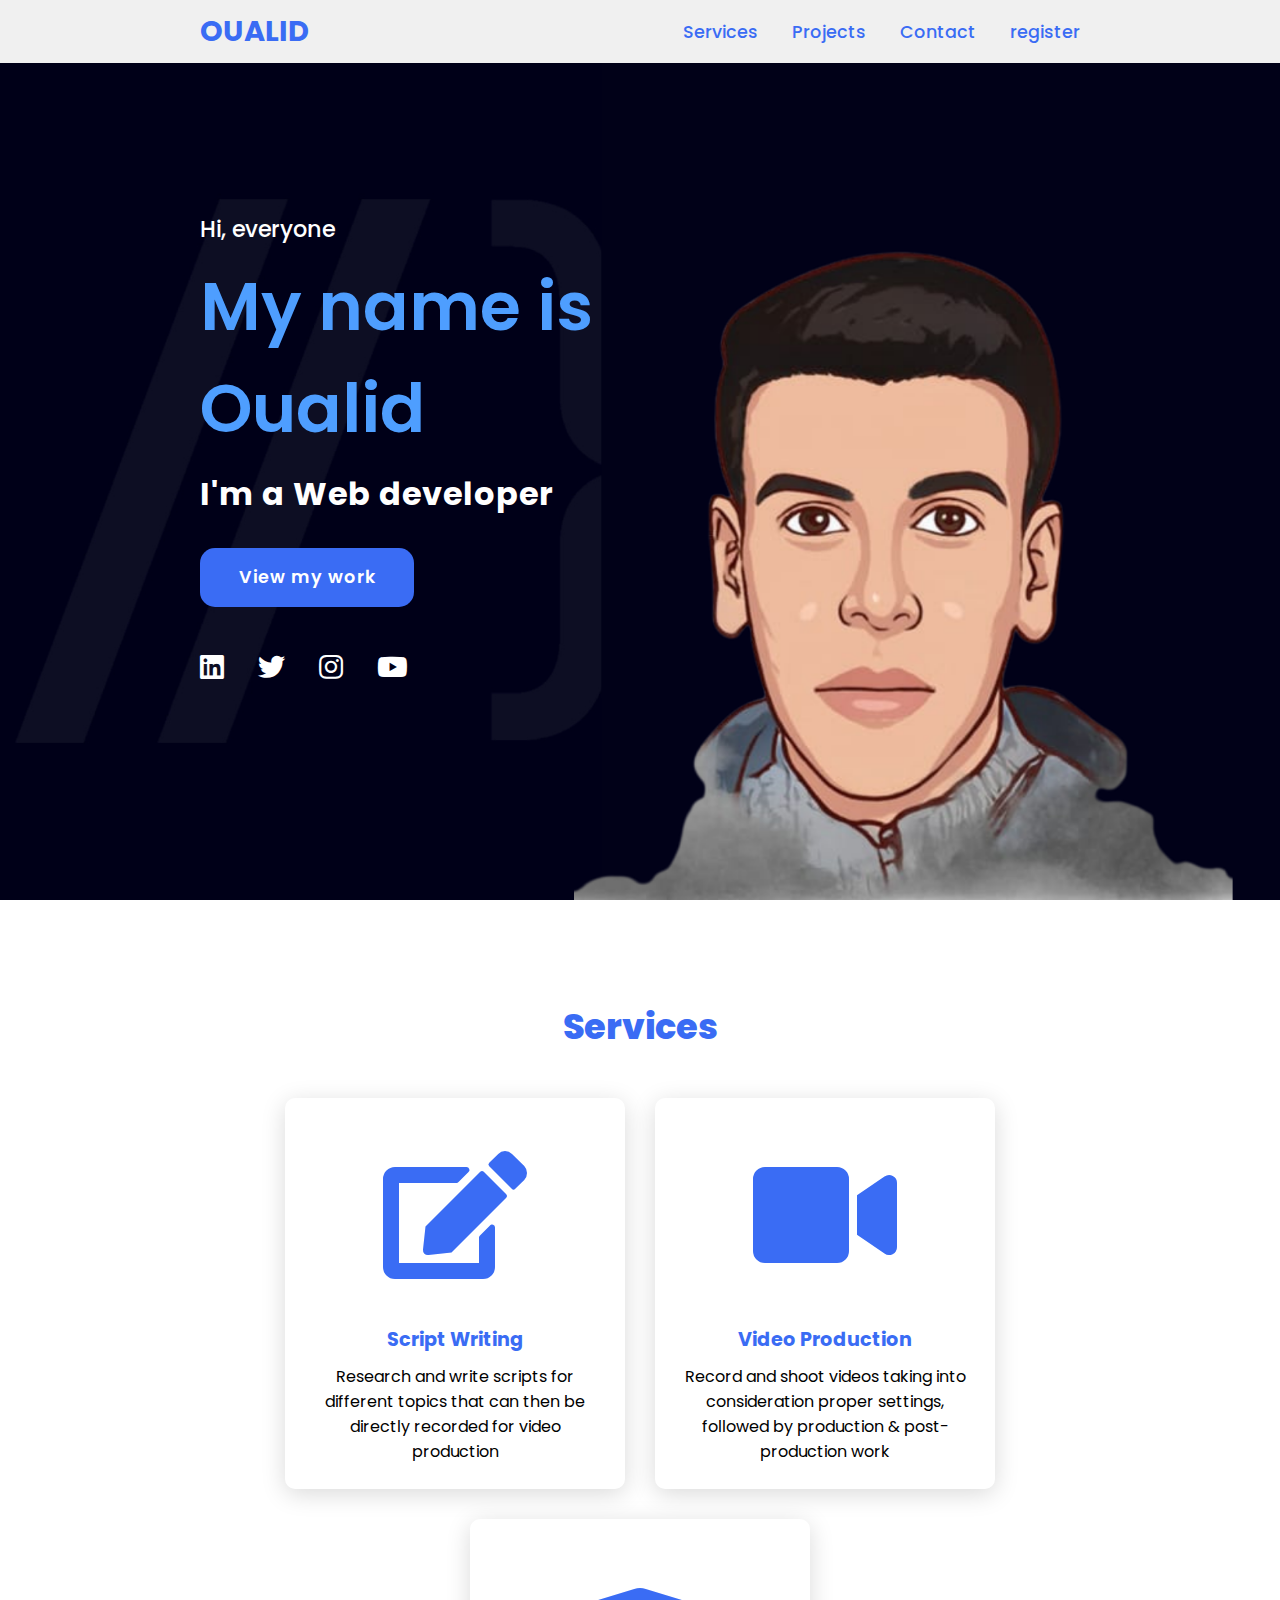
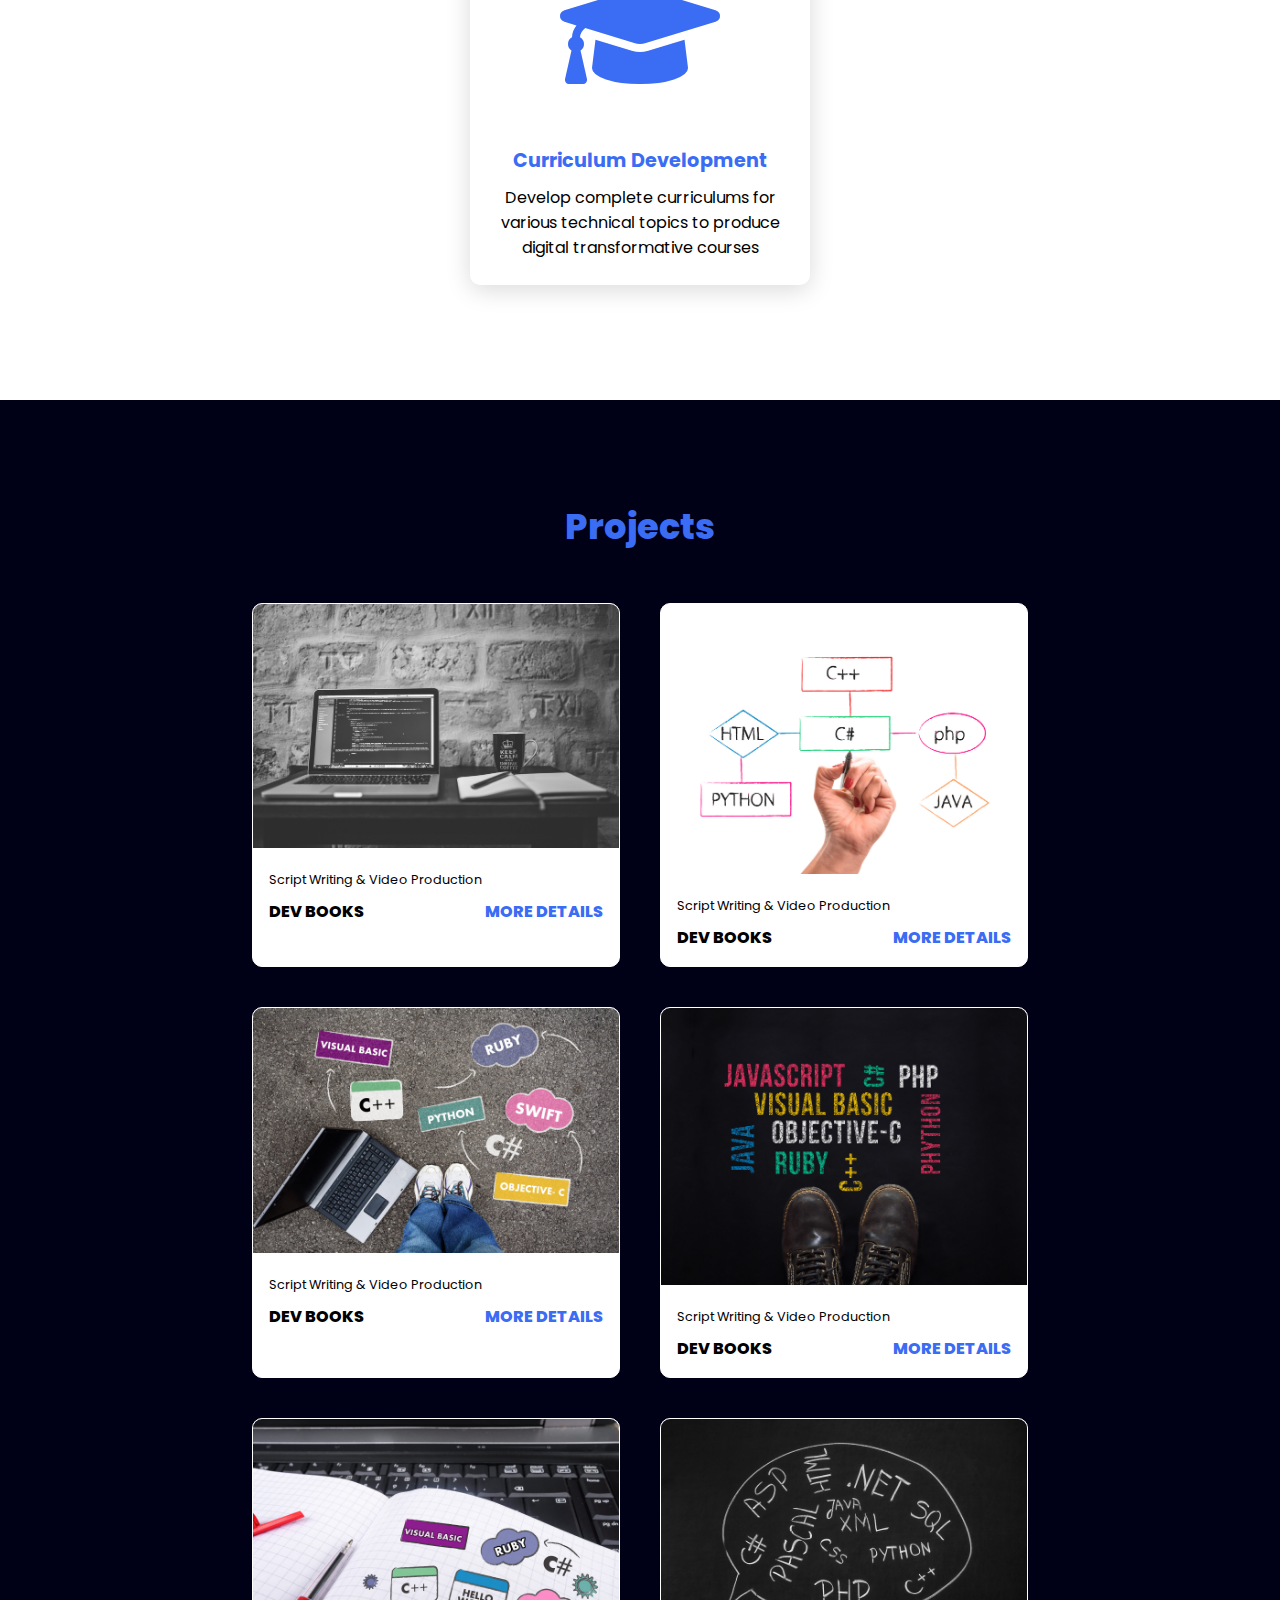
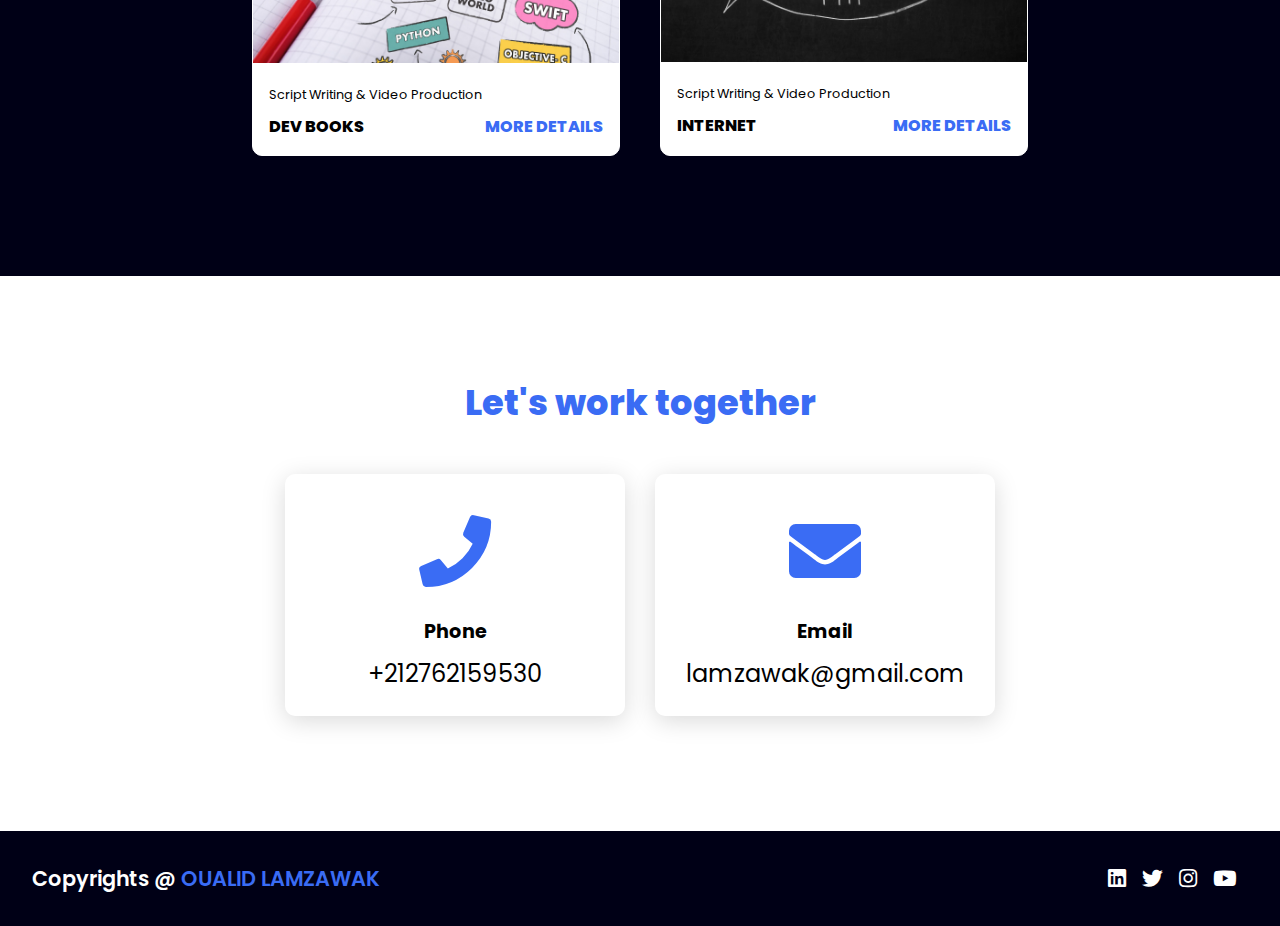
<file: website/index.html>
<!DOCTYPE html>
<html lang="en">
<head>
    <meta charset="UTF-8">
    <meta http-equiv="X-UA-Compatible" content="IE=edge">
    <meta name="viewport" content="width=device-width, initial-scale=1.0">
    <link rel="stylesheet" href="https://cdnjs.cloudflare.com/ajax/libs/font-awesome/5.15.4/css/all.min.css">
    <link rel="stylesheet" href="style.css">
    <title>Oualid lamzawak</title>
</head>
<body>

    <header>
        <a href="#" class="logo">Oualid</a>
        <nav class="navigation">
            <a href="#services">Services</a>
            <a href="#projects">Projects</a>
            <a href="#contact">Contact</a>
            <a  href="C:\Users\HQCKER\Downloads\Compressed\website\portfolio-website\singin\index.html">register </a>  
        </nav>
    </header>


    <section class="main">
        <div>
            <h2>Hi, everyone<br><span>My name is <br>Oualid</p></span></h2>
            <h3>I'm a Web developer</h3>
            <a href="#projects" class="main-btn">View my work</a>
            <div class="social-icons">
                <a href="#"><i class="fab fa-linkedin"></i></a>
                <a href="#"><i class="fab fa-twitter"></i></a>
                <a href="#"><i class="fab fa-instagram"></i></a>
                <span> <a href="#"><i class="fab fa-youtube"></i></a><span>
            </div>
        </div>
    </section>

    <section class="cards" id="services">
        <h2 class="title">Services</h2>
        <div class="content">
            <div class="card">
                <div class="icon">
                    <i class="fas fa-edit"></i>
                </div>
                <div class="info">
                    <h3>Script Writing</h3>
                    <p>Research and write scripts for different topics that can then be directly recorded for video production</p>
                </div>
            </div>
            <div class="card">
                <div class="icon">
                    <i class="fas fa-video"></i>
                </div>
                <div class="info">
                    <h3>Video Production</h3>
                    <p>Record and shoot videos taking into consideration proper settings, followed by production & post-production work</p>
                </div>
            </div>
            <div class="card">
                <div class="icon">
                    <i class="fas fa-graduation-cap"></i>
                </div>
                <div class="info">
                    <h3>Curriculum Development</h3>
                    <p>Develop complete curriculums for various technical topics to produce digital transformative courses</p>
                </div>
            </div>
        </div>
    </section>

    <section class="projects" id="projects">
        <h2 class="title">Projects</h2>
        <div class="content">
            <div class="project-card">
                <div class="project-image">
                    <img src="images/work1.jpg" />
                </div>
                <div class="project-info">
                    <p class="project-category">Script Writing & Video Production</p>
                    <strong class="project-title">
                        <span>Dev Books</span>
                        <a href="#" class="more-details">More details</a>
                    </strong>
                </div>
            </div>
            <div class="project-card">
                <div class="project-image">
                    <img src="images/work2.jpg" />
                </div>
                <div class="project-info">
                    <p class="project-category">Script Writing & Video Production</p>
                    <strong class="project-title">
                        <span>Dev Books</span>
                        <a href="#" class="more-details">More details</a>
                    </strong>
                </div>
            </div>
            <div class="project-card">
                <div class="project-image">
                    <img src="images/work3.jpg" />
                </div>
                <div class="project-info">
                    <p class="project-category">Script Writing & Video Production</p>
                    <strong class="project-title">
                        <span>Dev Books</span>
                        <a href="#" class="more-details">More details</a>
                    </strong>
                </div>
            </div>
            <div class="project-card">
                <div class="project-image">
                    <img src="images/work4.jpg" />
                </div>
                <div class="project-info">
                    <p class="project-category">Script Writing & Video Production</p>
                    <strong class="project-title">
                        <span>Dev Books</span>
                        <a href="#" class="more-details">More details</a>
                    </strong>
                </div>
            </div>
            <div class="project-card">
                <div class="project-image">
                    <img src="images/work5.jpg" />
                </div>
                <div class="project-info">
                    <p class="project-category">Script Writing & Video Production</p>
                    <strong class="project-title">
                        <span>Dev Books</span>
                        <a href="#" class="more-details">More details</a>
                    </strong>
                </div>
            </div>
            <div class="project-card">
                <div class="project-image">
                    <img src="images/work6.jpg" />
                </div>
                <div class="project-info">
                    <p class="project-category">Script Writing & Video Production</p>
                    <strong class="project-title">
                        <span>Internet</span>
                        <a href="#" class="more-details">More details</a>
                    </strong>
                </div>
            </div>
        </div>
    </section>

    <section class="cards contact" id="contact">
        <h2 class="title">Let's work together</h2>
        <div class="content">
            <div class="card">
                <div class="icon">
                    <i class="fas fa-phone"></i>
                </div>
                <div class="info">
                    <h3>Phone</h3>
                    <p>+212762159530</p>
                </div>
            </div>
            <div class="card">
                <div class="icon">
                    <i class="fas fa-envelope"></i>
                </div>
                <div class="info">
                    <h3>Email</h3>
                    <p>lamzawak@gmail.com</p>
                </div>
            </div>
        </div>
    </section>
    
    <footer class="footer">
        <p class="footer-title">Copyrights @ <span>OUALID LAMZAWAK</span></p>
        <div class="social-icons">
            <a href="#"><i class="fab fa-linkedin"></i></a>
            <a href="#"><i class="fab fa-twitter"></i></a>
            <a href="#"><i class="fab fa-instagram"></i></a>
            <a href="#"><i class="fab fa-youtube"></i></a>
        </div>
    </footer>
    <script src="script.js"></script>
</body>
</html>
</file>
<file: website/style.css>
@import url('https://fonts.googleapis.com/css2?family=Poppins:ital,wght@0,100;0,200;0,300;0,400;0,500;0,600;0,700;0,800;0,900;1,100;1,200;1,300;1,400;1,500;1,600;1,700;1,800;1,900&display=swap');

*{
    font-family: 'Poppins', sans-serif;
    margin: 0;
    padding: 0;
    box-sizing: border-box;
    scroll-behavior: smooth; 
}


header {
    background-color: #f0f0f0;
    width: 100%;
    position: fixed;
    z-index: 999;
    display: flex;
    justify-content: space-between;
    align-items: center;
    padding: 10px 200px ;
}

.logo{
    text-decoration: none;
    color: #3a6cf4;
    text-transform: uppercase;
    font-weight: 700;
    font-size: 1.8em;
}

.navigation a{
    color: #3a6cf4;
    text-decoration: none;
    font-size: 1.1em;
    font-weight: 500;
    padding-left: 30px;
}

.navigation a:hover{
    color: #601cfc;
}

section {
    padding: 100px 200px;
}

.main {
    width: 100%;
    min-height: 100vh;
    display: flex;
    align-items: center;
    background: url(images/background.png) no-repeat;
    background-size: cover;
    background-position: center;
    background-attachment: fixed;
}

.main h2 {
    color: #fff;
    font-size: 1.4em;
    font-weight: 500;
}

.main h2 span {
    display: inline-block;
    margin-top: 10px;
    color: #4e9eff;
    font-size: 3em;
    font-weight: 600;
}

.main h3 {
    color: #fff;
    font-size: 2em;
    font-weight: 700;
    letter-spacing: 1px;
    margin-top: 10px;
    margin-bottom: 30px;
}

.main-btn {
    color: #fff;
    background-color: #3a6cf4;
    text-decoration: none;
    font-size: 1.1em;
    font-weight: 600;
    display: inline-block;
    padding: 0.9375em 2.1875em;
    letter-spacing: 1px;
    border-radius: 15px;
    margin-bottom: 40px;
    transition: 0.7s ease;
}

.main-btn:hover {
    background-color: #0a49f6;
    transform: scale(1.1);
}

.social-icons a {
    color: #fff;
    font-size: 1.7em;
    padding-right: 30px;
}

.title {
    display: flex;
    justify-content: center;
    color: #3a6cf4;
    font-size: 2.2em;
    font-weight: 800;
    margin-bottom: 30px;
}

.content {
    display: flex;
    justify-content: center;
    flex-direction: row;
    flex-wrap: wrap;
}

.card {
    background-color: #fff;
    width: 21.25em;
    box-shadow: 0 5px 25px rgba(1 1 1 / 15%);
    border-radius: 10px;
    padding: 25px;
    margin: 15px;
    transition: 0.7s ease;
}

.card:hover {
    transform: scale(1.1);
}

.card .icon {
    color: #3a6cf4;
    font-size: 8em;
    text-align: center;
}

.info {
    text-align: center;
}

.info h3{
    color: #3a6cf4;
    font-size: 1.2em;
    font-weight: 700;
    margin: 10px;
}

.projects {
    background-color: #000016;
}

.projects .content{
    margin-top: 30px;
}

.project-card {
    background-color: #fff;
    border: 1px solid #fff;
    min-height: 14em;
    width: 23em;
    overflow: hidden;
    border-radius: 10px;
    margin: 20px;
    transition: 0.7s ease;
}

.project-card:hover {
   transform: scale(1.1);
}

.project-card:hover .project-image {
    opacity: 0.9;
 }

.project-image img{
    width: 100%
}

.project-info {
    padding: 1em;
}

.project-category {
    font-size: 0.8em;
    color: #000;
}

.project-title {
    display: flex;
    justify-content: space-between;
    text-transform: uppercase;
    font-weight: 800;
    margin-top: 10px;
}

.more-details {
    text-decoration: none;
    color: #3a6cf4;
}

.more-details:hover {
    color: #601cfc;
}

.contact .icon{
    font-size: 4.5em;
}

.contact .info h3 {
    color: #000;
}

.contact .info p {
    font-size: 1.5em;
}

.footer {
    background-color: #000016;
    color: #fff;
    padding: 2em;
    display: flex;
    justify-content: space-between;
}

.footer-title {
    font-size: 1.3em;
    font-weight: 600;
}

.footer-title span {
    color: #3a6cf4;
}

.footer .social-icons a{
    font-size: 1.3em;
    padding: 0 12px 0 0;
}

@media (max-width:1023px){
    header{
        padding: 12px 20px;
    }

    .navigation a{
        padding-left: 10px;
    }

    .title{
        font-size: 1.8em;
    }

    section{
        padding: 80px 20px;
    }

    .main-content h2{
        font-size: 1em;
    }

    .main-content h3{
        font-size: 1.6em;
    }

    .content{
        flex-direction: column;
        align-items: center;
    }

}

@media (max-width:641px){
    body{
        font-size: 12px;
    }

    .main-content h2{
        font-size: 0.8em;
    }

    .main-content h3{
        font-size: 1.4em;
    }
}

@media (max-width:300px){
    body{
        font-size: 10px;
     
    }
}
</file>
